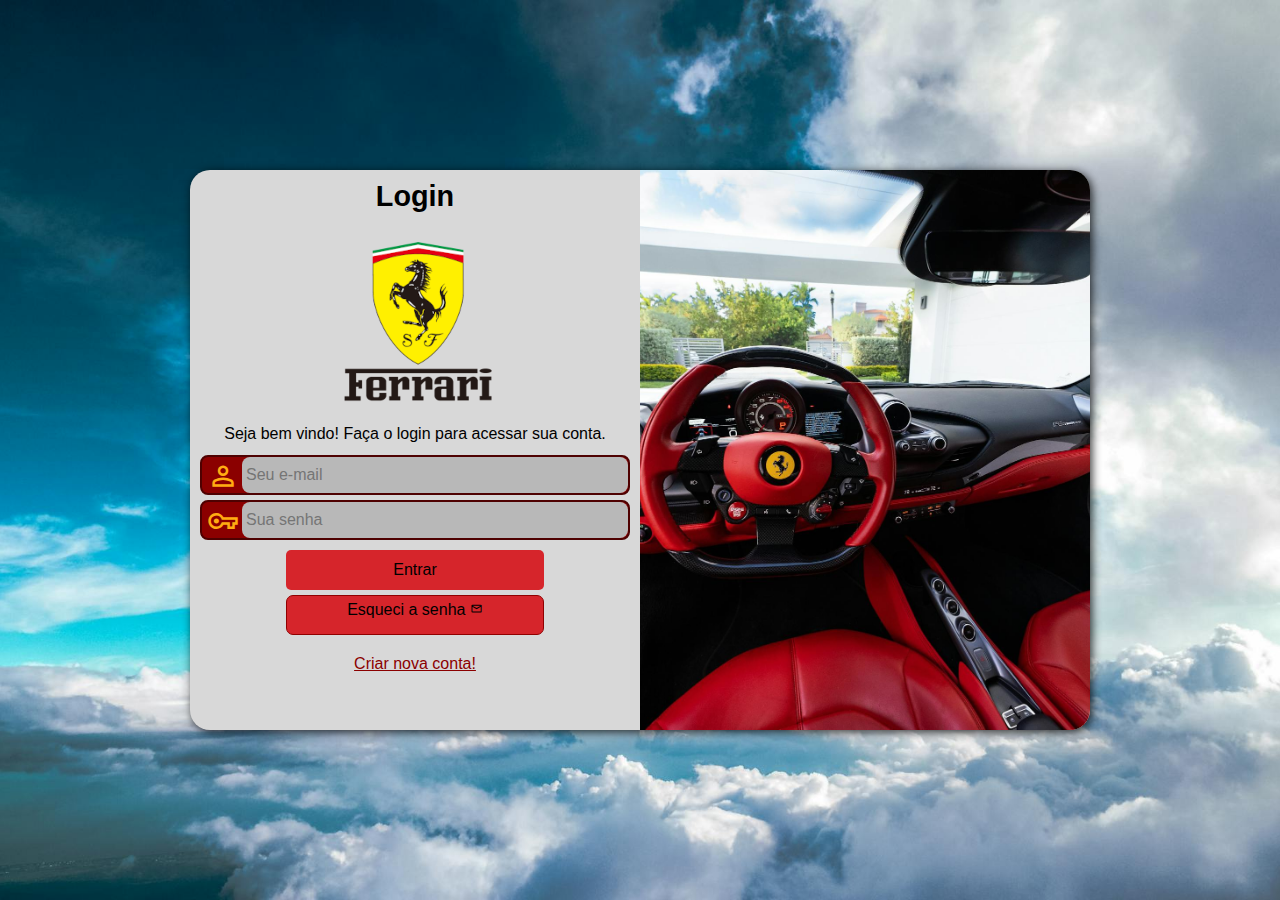
<file: index.html>
<!DOCTYPE html>
<html lang="pt-br">
<head>
    <meta charset="UTF-8">
    <meta name="viewport" content="width=device-width, initial-scale=1.0">
    <link rel="stylesheet" href="estilos/style.css">
    <link rel="stylesheet" href="estilos/media-query.css">
    <link href="https://fonts.googleapis.com/css2?family=Material+Symbols+Outlined:opsz,wght,FILL,GRAD@20,100,1,200" rel="stylesheet" />
    <link rel="shortcut icon" href="imagens/icons8-ferrari-16.ico" type="image/x-icon">
    <title>Ferrari</title>
</head>
<body>

    <!--Site feito no método Mobile Frist-->
    <main>
    
        <section id="login">

            <div id="imagemlogin">
                <!-- aqui vai a imagem --> 
            </div>
            
            <div id="formulario">
               
            <h1 id="titulomedio">Login</h1> <!--Coloquei esse login aqui para aparecer na tela dos tablets e telas maiores, substituindo o de telas pequenas, usei as funções de display-->

                <div id="logintitulo">
                    <h1 id="titulopequeno">Login</h1>
                    <img id="logoferraripequeno" src="imagens/logoferraripequeno.png" alt="logoferrari">
                    <img id="logoferrarigrande" src="imagens/logoferrarigrande.png" alt="">
                    <img id="logoferrarimedio" src="imagens/logoferrarimedio.png" alt="logoferrari">
                </div>

                <p id="boasvindas">Seja bem vindo! Faça o login para acessar sua conta.</p>
                
                <form action="login.php" method="post" autocomplete="on">

                    <div class="campo">
                        <span id="icones" class="material-symbols-outlined">person</span>
                        <input type="email" name="login" id="ilogin" placeholder="Seu e-mail" autocomplete="email" required maxlength="30"> 
                        <label for="ilogin">Login</label>
                    </div>

                    <div class="campo">
                        <span class="material-symbols-outlined">vpn_key</span>
                        <input type="password" name="senha" id="isenha" placeholder="Sua senha" autocomplete="current-password" required minlength="8">
                        <label for="isenha">Senha</label>
                    </div>

                    <input type="submit" value="Entrar">

                    <a href="esqueci.html" class="botao">
                        Esqueci a senha <span class="material-symbols-outlined">mail</span>
                    </a>

                    <a id="cadastro" href="https://lucasdgcks.github.io/ProjetoTeladeCadastroFerrari/">Criar nova conta!</a>

                </form>

            </div>
        </section>
    </main>
</body>
</html>
</file>
<file: estilos/style.css>
@charset "UTF-8";
*{
    font-family: -apple-system, BlinkMacSystemFont, 'Segoe UI', Roboto, Oxygen, Ubuntu, Cantarell, 'Open Sans', 'Helvetica Neue', sans-serif;
    margin: 0px;
    padding: 0px;
    box-sizing: border-box;
}

html, body{
    background-image: linear-gradient(to bottom, rgb(212, 3, 3),rgb(122, 1, 1),
    rgb(70, 0, 0));
    background-size: cover;
    background-repeat: no-repeat;
    height: 100vh;
    width: 100vw;
}

main{
    position: relative;
    height: 100vh;
    width: 100vw;
}

section#login{
    position: absolute;
    top: 50%;
    left: 50%;
    overflow: hidden;

    background-color: rgb(216, 216, 216);
    width: 360px;
    height: 560px;
    margin: auto;
    border-radius: 20px;
    box-shadow: 2px 2px 10px rgba(0, 0, 0, 0.801);

    transition: width 0.4s, height 0.4s; /*Pequena animação quando modifica a largura e altura da tela de login*/
    transition-timing-function: ease; /*especifica a curva de aceleração que uma transição deve seguir. No caso de ease, a transição começará devagar, acelerará no meio e desacelerará no final. */
    transform: translate(-50%, -50%); /*Modifica a posição, lados e dps cima ou baixo, o sinal define pra qual direção*/
}

section#login > div#imagemlogin{
    display: block;
    background: url(../imagens/carro.jpg);
    background-size: cover;
    background-repeat: no-repeat;
    background-position: center center;
    height: 200px;
}

section#login > div#formulario{
    display: block;
    padding: 10px;
    
}

div#formulario > div#logintitulo > h1#titulopequeno{
    text-align: center;
    display: inline-block;
    margin-bottom: 10px;
    transform: translate(130px, -20px);
}

div#formulario > div#logintitulo > img#logoferraripequeno{
    margin: auto;
    transform: translate(140px);
}

div#formulario >  h1#titulomedio{
    display: none;
}

div#formulario > div#logintitulo > img#logoferrarigrande{
    display: none;
}

div#formulario > div#logintitulo > img#logoferrarimedio{
    display: none;
}

div#formulario > p{
    font-size: 0.9em;
    text-align: center;
    margin-bottom: 12px;
}

form > div.campo{
    background-color: darkred;
    border: 2px solid rgb(78, 1, 1);
    display: block;
    width: 100%;
    height: 40px;
    border-radius: 8px;
    margin: 5px 0px; /*cima baixo 5px; dois lados 0px*/

}

div.campo > label{
    display: none;
}

div.campo > span{
    color: rgb(255, 172, 18);
    font-size: 2em;
    width: 40px;
    padding: 5px;
    transform: translate(0px, -2px);
}

div.campo > input{
    background-color: #b8b8b8;
    font-size: 1em;
    width: calc(100% - 40px); /*ajuste da largura dos inputs, ligado ao juntar com os icones email e senha, usando o transform: translate(??px,??px)*/
    height: 100%;
    border: 0px;
    border-radius: 8px;
    padding: 4px;
    transform: translate(40px, -42px);
}

div.campo > input:focus-within{
    background-color: white;
}

form > input[type=submit]{
    display: block;
    font-size: 1em;
    width: 60%;
    height: 40px;
    background-color:#D6252B;
    color: black;
    border: none;
    border-radius: 5px;
    cursor: pointer;
    margin: auto;
    margin-top: 10px;
}

form > input[type=submit]:hover{
    background-color: rgb(255, 127, 127);
    cursor: pointer;
}

form > a.botao{
    display: block;
    margin: auto;
    text-align: center;
    font-size: 1em;
    width: 60%;
    height: 40px;
    background-color: #D6252B;
    border: 1px solid rgb(145, 0, 0);
    color: black;
    border-radius: 7px;
    text-decoration: none;
    padding-top: 5px;
    margin-top: 5px;
}

form a.botao:hover{
    background-color: rgb(255, 127, 127);
}

form > a.botao > span{
    font-size: 0.8em;
}

#cadastro{
    display: block;
    text-align: center;
    margin-top: 20px;
    color: darkred;
}

#cadastro:hover{
    color: rgb(167, 110, 5);
}
</file>
<file: estilos/media-query.css>
@charset "UTF-8";
/*Para telas médias. Ex: Tablets */
@media screen and (min-width: 768px) and (max-width: 991px) {
    body{
        background-image: url(../imagens/imagemdefundo.jpg);
        background-size: cover;
        background-position: center
    }

    section#login{
        width: 80vw;
    }

    div#formulario{
        transform: translate(0px, -30px); /*Modifica a posição, lados e dps cima ou baixo, o sinal define pra qual direção*/
    }

    section#login > div#imagemlogin{
        background-image: url(../imagens/carrotelamedia.jpg);
        float: left;
        width: 50%;
        height: 100%;
    }

    div#formulario > div#logintitulo > img#logoferrarimedio{
        display: block;
        margin: auto;
        transform: translate(0px, -30px); 
    }

    #logoferraripequeno{
        display: none;
    }

    div#formulario > h1#titulomedio{
        display: block;
        font-size: 1.8em;
        text-align: center;
        margin-bottom: 40px;
        transform: translate(0px, -20px);
    }

    div#formulario > div#logintitulo > h1#titulopequeno{
        display: none;
    }

    section#login > div#formulario{
        float: right;
        width: 50%;
        margin-top: 60px;
    }

    div#formulario > p{
        font-size: 1em;
    }

}
/*Para telas grandes. Ex TV, Notebook */
@media screen and (min-width: 992px) {
    body{
        background-image: url(../imagens/imagemdefundo.jpg);
        background-size: cover;
        background-position: center
    }

    div#formulario{
        transform: translate(0px, -100px);
    }

    section#login{
        width: 900px;
    }

    section#login > div#imagemlogin{
        background-image: url(../imagens/carrotelagrande.jpg);
        float: right;
        width: 50%;
        height: 100%;
    }

    section#login > div#formulario{
        float: left;
        width: 50%;
        margin-top: 100px;
    }

    div#formulario > div#logintitulo > img#logoferrarigrande{
        display: block;
        margin: auto;
        transform: translate(5px, -20px);
    }

    #logoferraripequeno{
        display: none;
    }

    div#formulario > h1#titulomedio{
        display: block;
        font-size: 1.8em;
        text-align: center;
        margin-bottom: 40px;
    }

    div#formulario > div#logintitulo > h1#titulopequeno{
        display: none;
    } 

    div#formulario > p{
        font-size: 1em;
        text-align: center;
    }

}
</file>
